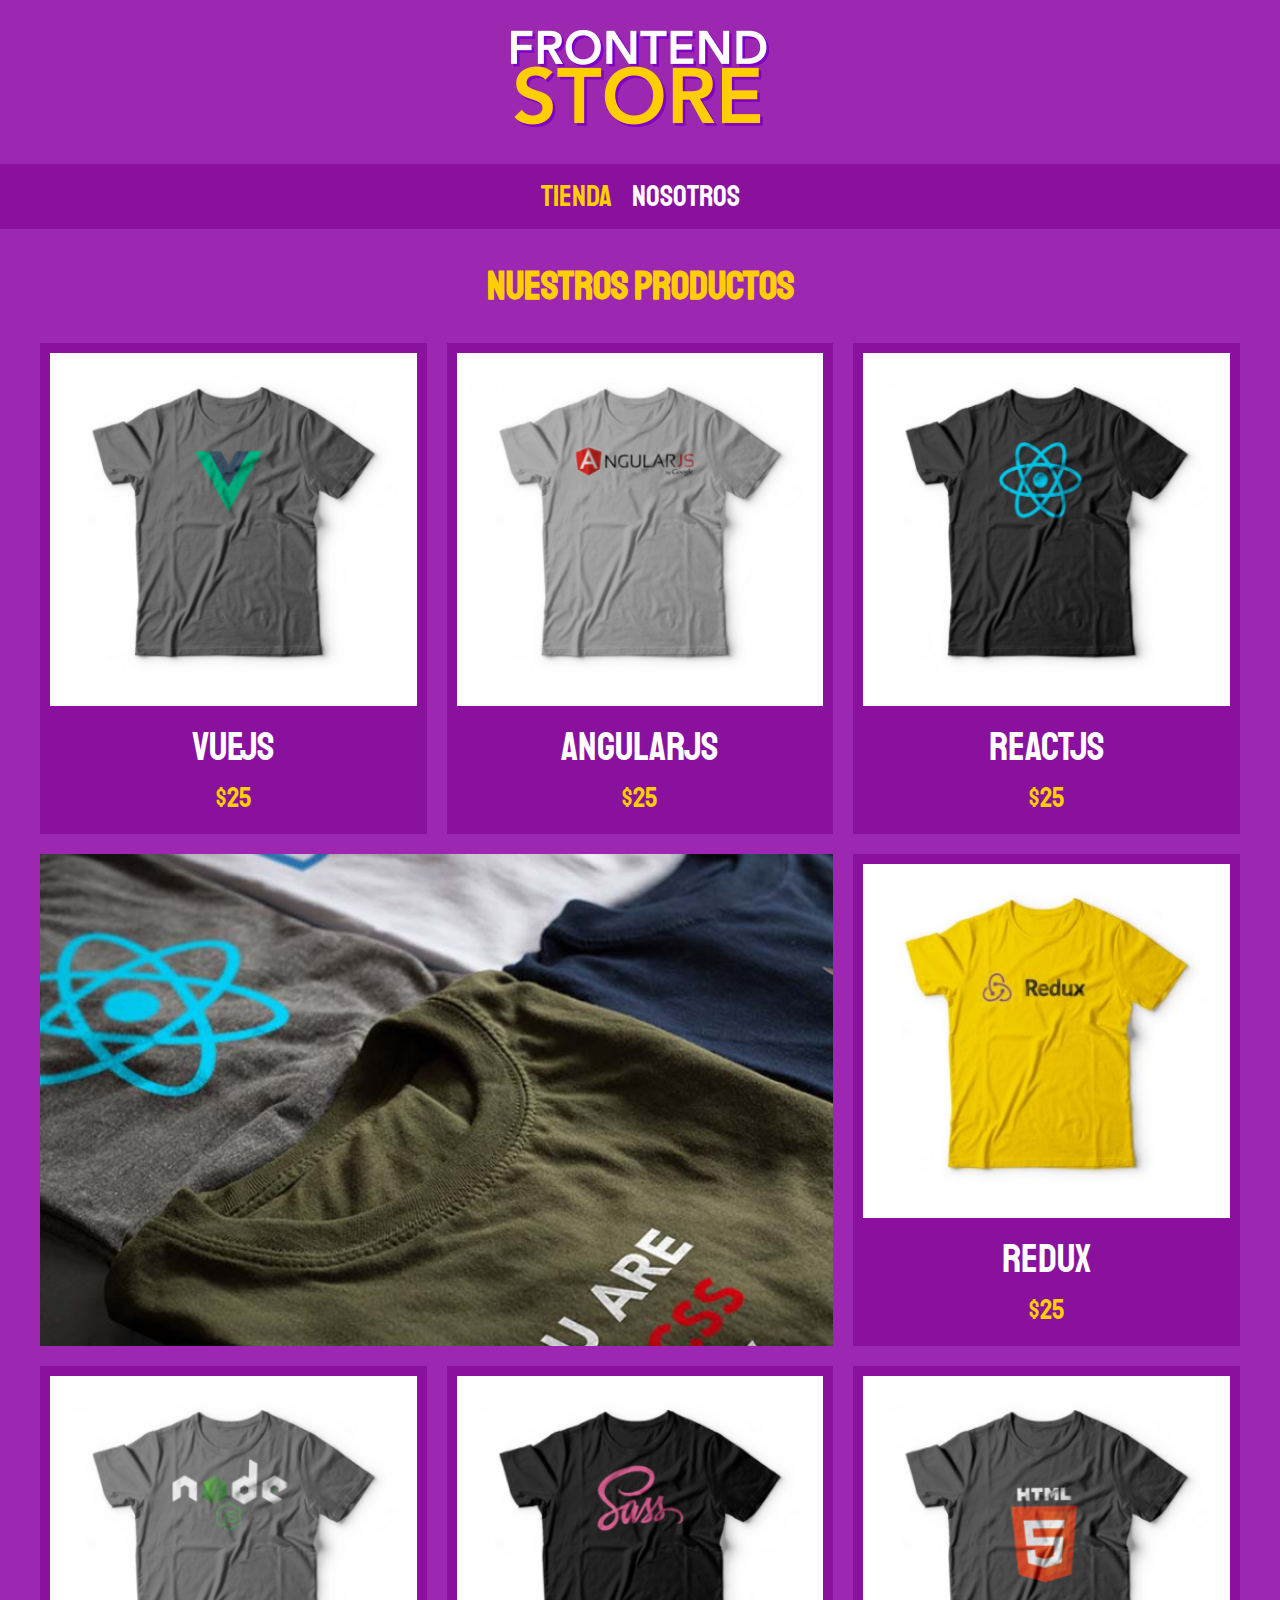
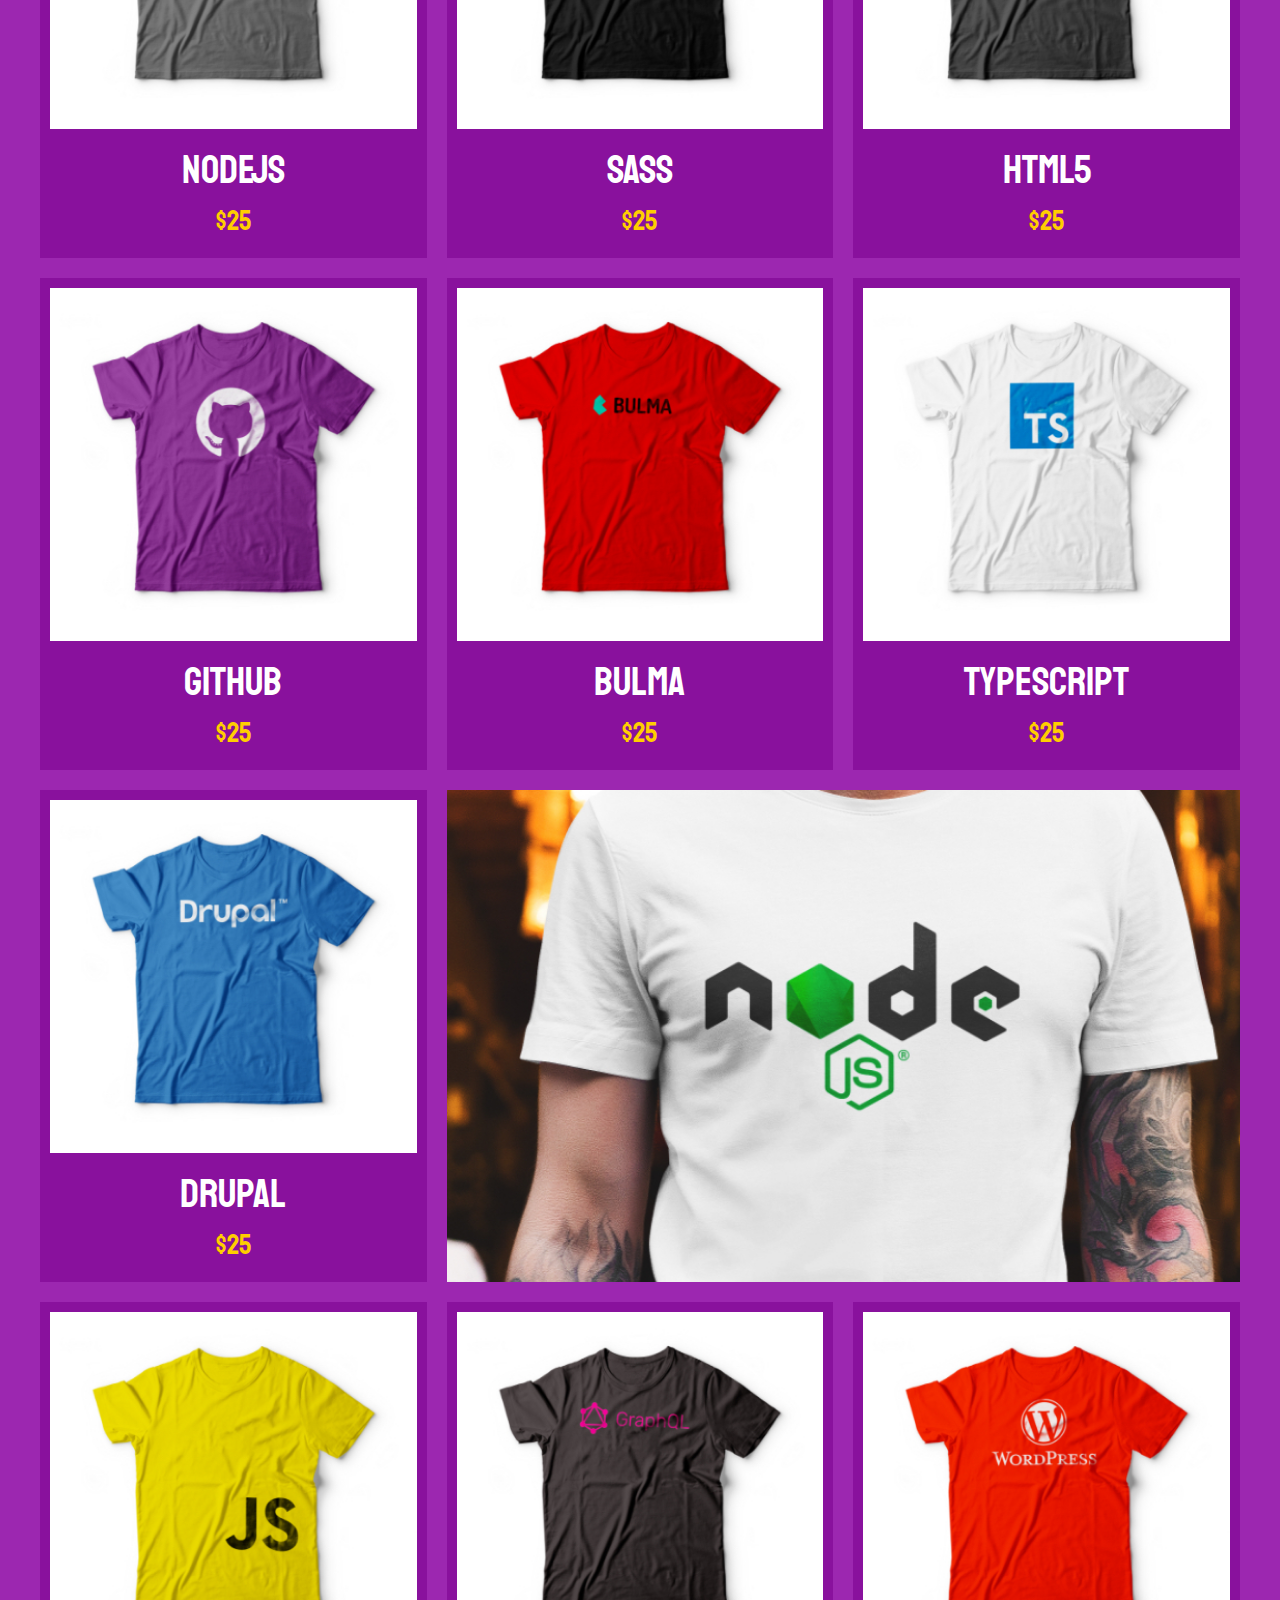
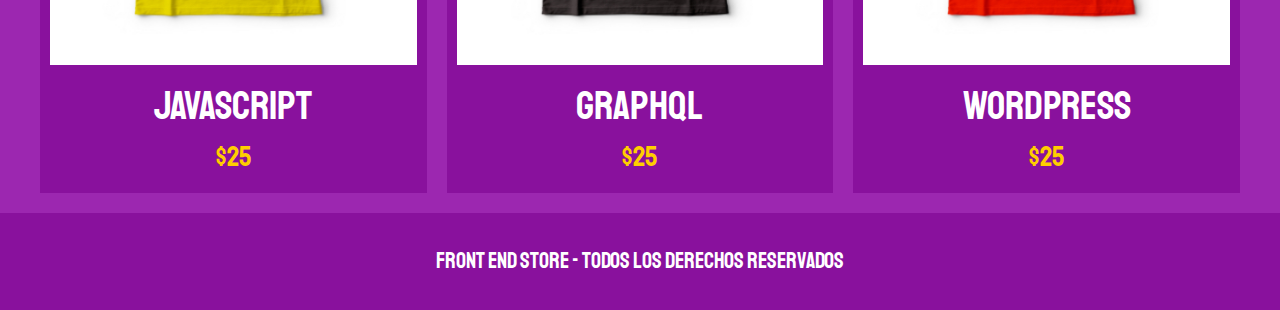
<file: FrontEndStore_inicio/index.html>
<!DOCTYPE html>
<html lang="en">
<head>
	<meta charset="UTF-8">
	<meta name="viewport" content="width=device-width, initial-scale=1.0">
	<title>Document</title>
	<link rel="stylesheet" type="text/css" href="css/normalize.css">
	<link href="https://fonts.googleapis.com/css2?family=Staatliches&display=swap" rel="stylesheet">
	<link rel="stylesheet" type="text/css" href="css/style.css">
	<link rel="preconnect" href="https://fonts.googleapis.com">
	
</head>
<body>
	<header class="header">
		<a href="index.html">
			<img class="header__logo" src="img/logo.png" alt="Logotipo">
		</a>
	</header>

	<nav class="navegacion">
		<a class="navegacion__enlace navegacion__enlace--activo" href="index.html">Tienda</a>
		<a class="navegacion__enlace" href="Nosotros.html">Nosotros</a>
	</nav>

	<main class="contenedor">
		<h1>Nuestros Productos</h1>
		<div class="grid">
			<div class="producto">
				<a href="Producto.html">
					<img class="producto__imagen" src="img/1.jpg" alt="imagen camisa">
					<div class="producto__informacion">
						<p class="producto__nombre">VueJs</p>
						<p class="producto__precio">$25</p>
					</div>
				</a>
			</div> <!--.producto-->
			<div class="producto">
				<a href="Producto.html">
					<img class="producto__imagen" src="img/2.jpg" alt="imagen camisa">
					<div class="producto__informacion">
						<p class="producto__nombre">AngularJs</p>
						<p class="producto__precio">$25</p>
					</div>
				</a>
			</div> <!--.producto-->
			<div class="producto">
				<a href="Producto.html">
					<img class="producto__imagen" src="img/3.jpg" alt="imagen camisa">
					<div class="producto__informacion">
						<p class="producto__nombre">ReactJs</p>
						<p class="producto__precio">$25</p>
					</div>
				</a>
			</div> <!--.producto-->
			<div class="producto">
				<a href="Producto.html">
					<img class="producto__imagen" src="img/4.jpg" alt="imagen camisa">
					<div class="producto__informacion">
						<p class="producto__nombre">Redux</p>
						<p class="producto__precio">$25</p>
					</div>
				</a>
			</div> <!--.producto-->
			<div class="producto">
				<a href="Producto.html">
					<img class="producto__imagen" src="img/5.jpg" alt="imagen camisa">
					<div class="producto__informacion">
						<p class="producto__nombre">NodeJs</p>
						<p class="producto__precio">$25</p>
					</div>
				</a>
			</div> <!--.producto-->
			<div class="producto">
				<a href="Producto.html">
					<img class="producto__imagen" src="img/6.jpg" alt="imagen camisa">
					<div class="producto__informacion">
						<p class="producto__nombre">SASS</p>
						<p class="producto__precio">$25</p>
					</div>
				</a>
			</div> <!--.producto-->
			<div class="producto">
				<a href="Producto.html">
					<img class="producto__imagen" src="img/7.jpg" alt="imagen camisa">
					<div class="producto__informacion">
						<p class="producto__nombre">HTML5</p>
						<p class="producto__precio">$25</p>
					</div>
				</a>
			</div> <!--.producto-->
			<div class="producto">
				<a href="Producto.html">
					<img class="producto__imagen" src="img/8.jpg" alt="imagen camisa">
					<div class="producto__informacion">
						<p class="producto__nombre">GitHub</p>
						<p class="producto__precio">$25</p>
					</div>
				</a>
			</div> <!--.producto-->
			<div class="producto">
				<a href="Producto.html">
					<img class="producto__imagen" src="img/9.jpg" alt="imagen camisa">
					<div class="producto__informacion">
						<p class="producto__nombre">Bulma</p>
						<p class="producto__precio">$25</p>
					</div>
				</a>
			</div> <!--.producto-->
			<div class="producto">
				<a href="Producto.html">
					<img class="producto__imagen" src="img/10.jpg" alt="imagen camisa">
					<div class="producto__informacion">
						<p class="producto__nombre">TypeScript</p>
						<p class="producto__precio">$25</p>
					</div>
				</a>
			</div> <!--.producto-->
			<div class="producto">
				<a href="Producto.html">
					<img class="producto__imagen" src="img/11.jpg" alt="imagen camisa">
					<div class="producto__informacion">
						<p class="producto__nombre">Drupal</p>
						<p class="producto__precio">$25</p>
					</div>
				</a>
			</div> <!--.producto-->
			<div class="producto">
				<a href="Producto.html">
					<img class="producto__imagen" src="img/12.jpg" alt="imagen camisa">
					<div class="producto__informacion">
						<p class="producto__nombre">JavaScript</p>
						<p class="producto__precio">$25</p>
					</div>
				</a>
			</div> <!--.producto-->
			<div class="producto">
				<a href="Producto.html">
					<img class="producto__imagen" src="img/13.jpg" alt="imagen camisa">
					<div class="producto__informacion">
						<p class="producto__nombre">GraphQL</p>
						<p class="producto__precio">$25</p>
					</div>
				</a>
			</div> <!--.producto-->
			<div class="producto">
				<a href="Producto.html">
					<img class="producto__imagen" src="img/14.jpg" alt="imagen camisa">
					<div class="producto__informacion">
						<p class="producto__nombre">WordPress</p>
						<p class="producto__precio">$25</p>
					</div>
				</a>
			</div> <!--.producto-->
			<div class="grafico grafico--camisas">
				
			</div>
			<div class="grafico grafico--node">
				
			</div>

		</div><!--.Grid-->
	</main>

	<footer class="footer">
		<p class="footer__texto">Front End Store - Todos los derechos reservados</p>
	</footer>
</body>
</html>
</file>
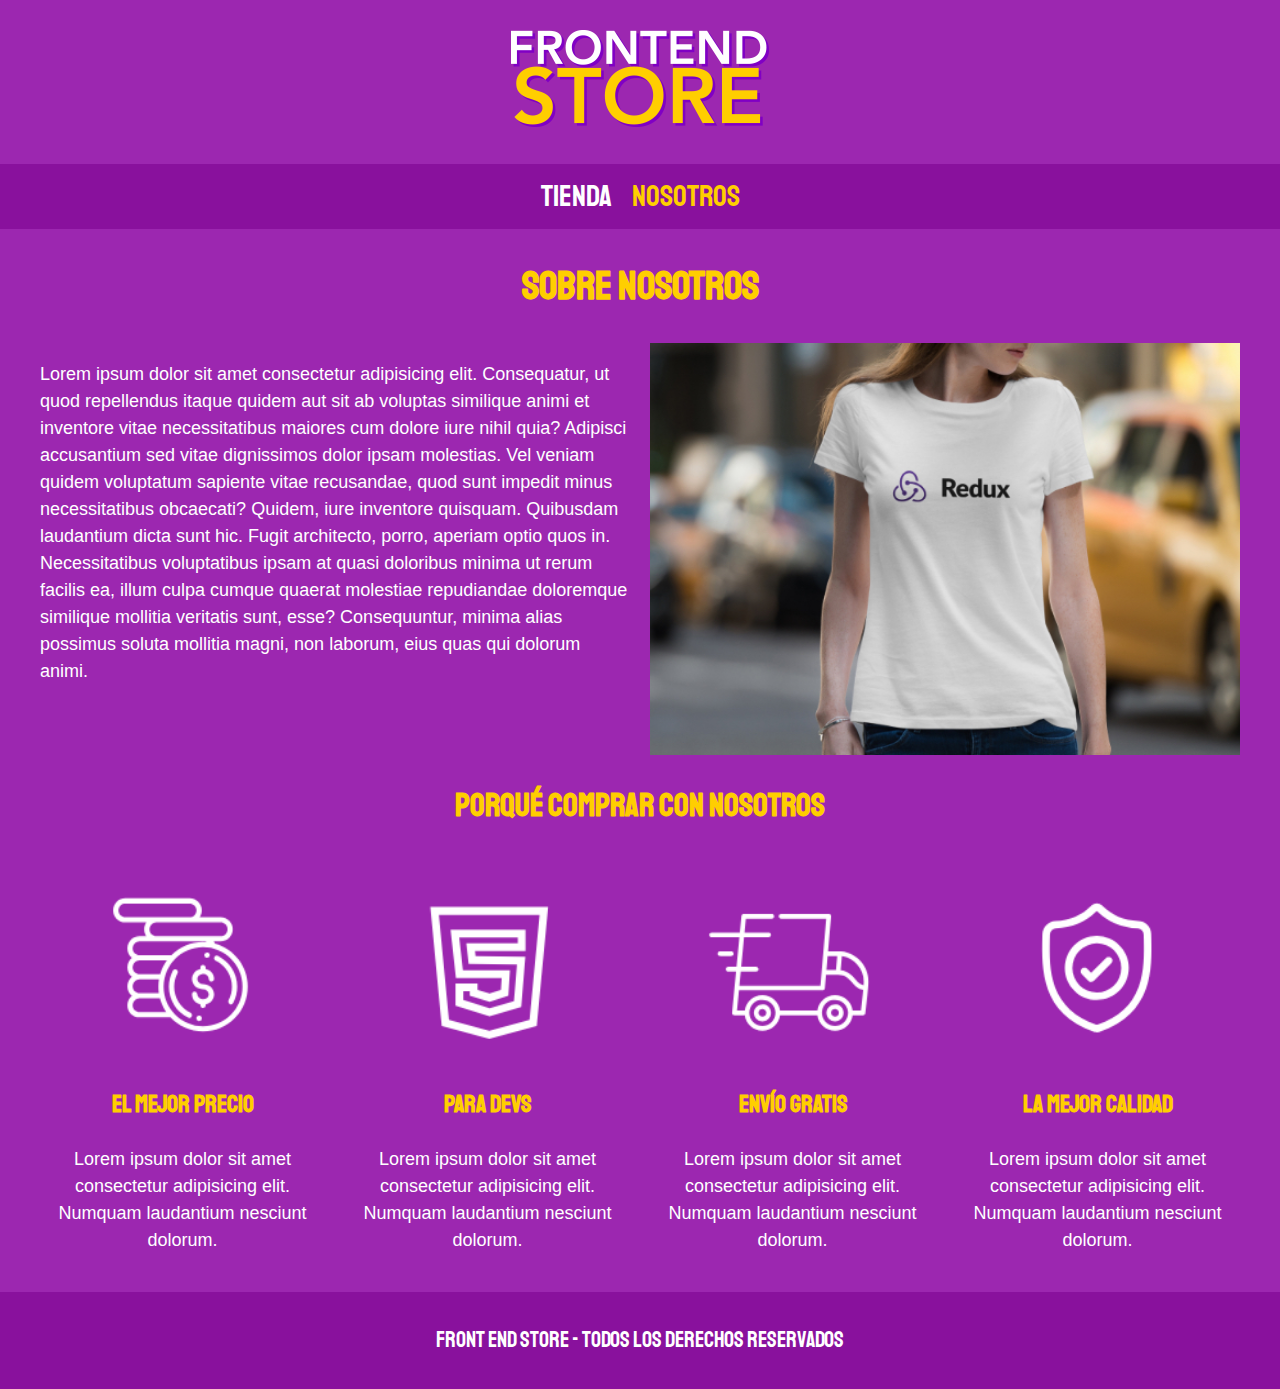
<file: FrontEndStore_inicio/Nosotros.html>
<!DOCTYPE html>
<html lang="en">
<head>
	<meta charset="UTF-8">
	<meta name="viewport" content="width=device-width, initial-scale=1.0">
	<title>Document</title>
	<link rel="stylesheet" type="text/css" href="css/normalize.css">
	<link href="https://fonts.googleapis.com/css2?family=Staatliches&display=swap" rel="stylesheet">
	<link rel="stylesheet" type="text/css" href="css/style.css">
	<link rel="preconnect" href="https://fonts.googleapis.com">
	
</head>
<body>
	<header class="header">
		<a href="index.html">
			<img class="header__logo" src="img/logo.png" alt="Logotipo">
		</a>
	</header>

	<nav class="navegacion">
		<a class="navegacion__enlace " href="index.html">Tienda</a>
		<a class="navegacion__enlace navegacion__enlace--activo" href="Nosotros.html">Nosotros</a>
	</nav>

	<main class="contenedor">
		<h1>Sobre Nosotros</h1>
		<div class="nosotros">			
			<div class="nosotros__contenido">
				<p>Lorem ipsum dolor sit amet consectetur adipisicing elit. Consequatur, ut quod repellendus itaque quidem aut sit ab voluptas similique animi et inventore vitae necessitatibus maiores cum dolore iure nihil quia?
				Adipisci accusantium sed vitae dignissimos dolor ipsam molestias. Vel veniam quidem voluptatum sapiente vitae recusandae, quod sunt impedit minus necessitatibus obcaecati? Quidem, iure inventore quisquam. Quibusdam laudantium dicta sunt hic.
				Fugit architecto, porro, aperiam optio quos in. Necessitatibus voluptatibus ipsam at quasi doloribus minima ut rerum facilis ea, illum culpa cumque quaerat molestiae repudiandae doloremque similique mollitia veritatis sunt, esse?
				Consequuntur, minima alias possimus soluta mollitia magni, non laborum, eius quas qui dolorum animi.</p>
			</div>
			<img class="nosotros__imagen" src="img/nosotros.jpg" alt="img nosotros">
		</div>
	</main>
	<section class="contenedor comprar">
		<h2 class="comprar__titulo">Porqué Comprar Con Nosotros</h2>
			<div class="bloques">

				<div class="bloque">
					<img src="img/icono_1.png" class="bloque__imagen" Alt="icono">
					<h3 class="bloque__titulo">El mejor precio</h3>
					<p>Lorem ipsum dolor sit amet consectetur adipisicing elit. Numquam laudantium nesciunt dolorum.</p>
				</div><!--Bloque-->

				<div class="bloque">
					<img src="img/icono_2.png" class="bloque__imagen" Alt="icono">
					<h3 class="bloque__titulo">Para Devs</h3>
					<p>Lorem ipsum dolor sit amet consectetur adipisicing elit. Numquam laudantium nesciunt dolorum.</p>
				</div><!--Bloque-->

				<div class="bloque">
					<img src="img/icono_3.png" class="bloque__imagen" Alt="icono">
					<h3 class="bloque__titulo">Envío Gratis</h3>
					<p>Lorem ipsum dolor sit amet consectetur adipisicing elit. Numquam laudantium nesciunt dolorum.</p>
				</div><!--Bloque-->

				<div class="bloque">
					<img src="img/icono_4.png" class="bloque__imagen" Alt="icono">
					<h3 class="bloque__titulo">La mejor Calidad</h3>
					<p>Lorem ipsum dolor sit amet consectetur adipisicing elit. Numquam laudantium nesciunt dolorum.</p>
				</div><!--Bloque-->

			</div>
	</section> 

	<footer class="footer">
		<p class="footer__texto">Front End Store - Todos los derechos reservados</p>
	</footer>
</body>
</html>
</file>
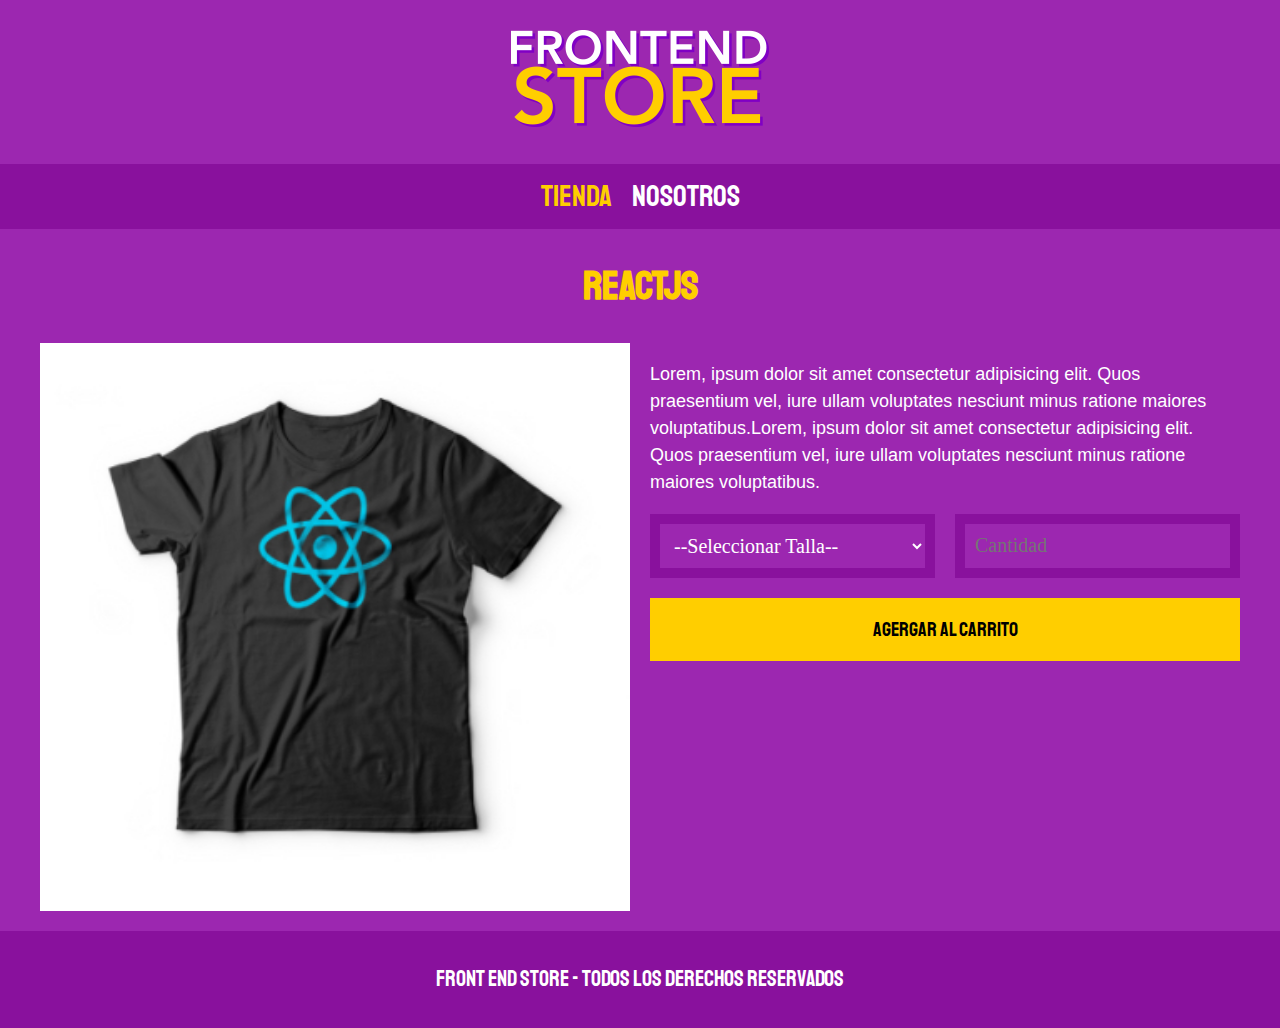
<file: FrontEndStore_inicio/Producto.html>
<!DOCTYPE html>
<html lang="en">
<head>
	<meta charset="UTF-8">
	<meta name="viewport" content="width=device-width, initial-scale=1.0">
	<title>Document</title>
	<link rel="stylesheet" type="text/css" href="css/normalize.css">
	<link href="https://fonts.googleapis.com/css2?family=Staatliches&display=swap" rel="stylesheet">
	<link rel="stylesheet" type="text/css" href="css/style.css">
	<link rel="preconnect" href="https://fonts.googleapis.com">
	
</head>
<body>
	<header class="header">
		<a href="index.html">
			<img class="header__logo" src="img/logo.png" alt="Logotipo">
		</a>
	</header>

	<nav class="navegacion">
		<a class="navegacion__enlace navegacion__enlace--activo" href="index.html">Tienda</a>
		<a class="navegacion__enlace" href="Nosotros.html">Nosotros</a>
	</nav>

	<main class="contenedor">
		<h1>ReactJs</h1>
		<div class="camisa">
			<img src="img/3.jpg" alt="Imagen producto" class="camisa__imagen">
			<div class="camisa__contenido">
				<p>Lorem, ipsum dolor sit amet consectetur adipisicing elit. Quos praesentium vel, iure ullam voluptates nesciunt minus ratione maiores voluptatibus.Lorem, ipsum dolor sit amet consectetur adipisicing elit. Quos praesentium vel, iure ullam voluptates nesciunt minus ratione maiores voluptatibus.</p>
				<form class="formulario">
					<select class="formulario__campo">
						<option disabled selected>--Seleccionar Talla--</option>
						<option value="">Pequeña</option>
						<option value="">Gediana</option>
						<option value="">Grande</option>
					</select>
					<input class="formulario__campo"type="number" placeholder="Cantidad" min="1">
					<input class="formulario__submit" type="submit" value="Agergar al carrito" name="">
				</form>
			</div>
		</div>
	</main>

	<footer class="footer">
		<p class="footer__texto">Front End Store - Todos los derechos reservados</p>
	</footer>
</body>
</html>
</file>
<file: FrontEndStore_inicio/css/style.css>
:root {
	--primario: #9C27B0;
	--primarioOscuro: #89119D;
	--secundario: #FFCE00;
	--secundarioOscuro: rgb(233,187,2);
	--blanco: #fff;
	--negro: #000;
	
	--fuentePrincipal: 'Staatliches', cursive;
}

html {
  box-sizing: border-box;
  font-size: 62.5%;
}
*, *:before, *:after {
  box-sizing: inherit;
}

body {
	background-color: var(--primario);
	font-size: 1.6rem;
	line-height: 1.5;
}
p {
	font-size: 1.8rem;
	font-family: Arial , Helvetica, sans-serif;
	color: var(--blanco);
}

a {
	text-decoration: none;
}

img{
	width: 100%;
}

.contenedor {
	max-width: 120rem;
	margin: 0 auto;
}

h1,h2,h3 {
	text-align: center;
	color: var(--secundario);
	font-family: var(--fuentePrincipal);
}

h1{font-size: 4rem;}
h2{font-size: 3.2rem;}
h3{font-size: 2.4rem;}

/** Header **/

.header {
	display: flex;
	justify-content: center;
}

.header__logo {
	margin: 3rem 0;
}

.navegacion {
	background-color: var(--primarioOscuro);
	padding: 1rem;
	display: flex;
	justify-content: center;
	gap: 2rem; 
}

.navegacion__enlace {
	font-family: var(--fuentePrincipal);
	color: var(--blanco);
	font-size: 3rem;
}

.navegacion__enlace--activo,
.navegacion__enlace:hover {
	color: var(--secundario);
}

/**Footer**/
.footer {
	background-color: var(--primarioOscuro);
	padding: 1rem;
	margin-top: 2rem;
}

.footer__texto {
	font-family: var(--fuentePrincipal);
	text-align: center;
	font-size: 2.2rem;
}


/** Grid **/
.grid {
	display: grid;
	grid-template-columns: repeat(2, 1fr);
	gap: 2rem;

}
@media(min-width: 768px) {
	.grid {
		grid-template-columns: repeat(3, 1fr);
	}
}

/** Productos **/ 
.producto {
	background-color: var(--primarioOscuro);
	padding: 1rem;
}



.producto__nombre {
	font-size: 4rem;
}

.producto__precio {
	font-size: 2.8rem;
	color: var(--secundario);
}

.producto__nombre,
.producto__precio {
	font-family: var(--fuentePrincipal);
	margin: 1rem 0;
	text-align: center;
	line-height: 1.2;
}

/** graficos¨**/

.grafico{
	min-height: 30rem;
	background-repeat: no-repeat;
	background-size: cover;
	grid-column: 1/3;
}
.grafico--camisas{
	grid-row: 2/3;
	background-image: url(../img/grafico1.jpg);
}
.grafico--node{
	background-image: url(../img/grafico2.jpg);
	grid-row: 8/9;
}
@media(min-width: 768px){
	.grafico--node {
		grid-row: 5/6;
		grid-column: 2/4;
	}
}

/** Nosotros **/
.nosotros{
	display: grid;
	grid-template-rows: repeat(2, auto);
}
@media(min-width: 768px){
	.nosotros{
		grid-template-columns: repeat(2, 1fr);
		column-gap: 2rem;
	}
}
.nosotros__imagen{
	grid-row: 1/2;
}
@media(min-width: 768px ){
	.nosotros__imagen{
		grid-column: 2/3;
	}
}

/** Bloques **/
.bloques{
	display: grid;
	grid-template-columns: repeat(2, 1fr);
	gap: 2rem;
}
@media(min-width: 768px ){
	.bloques{
		display: grid;
		grid-template-columns: repeat(4, 1fr);
	}
}
.bloque{
	text-align: center;
}
.bloque__imagen{
	width: 100%;
	margin-bottom: -2.5rem;
}
.bloque_titulo{
	margin: 0;
}

/** Producto **/

@media(min-width: 768px){
	.camisa{
		display: grid;
		grid-template-columns: repeat(2, 1fr);
		column-gap: 2rem;
	}
}

.formulario{
	display: grid;
	grid-template-columns: repeat(2, 1fr);
	gap: 2rem;
}
.formulario__campo{
	border: 1rem solid var(--primarioOscuro);
	background-color: var(--primario);
	color: var(--blanco);
	font-size: 2rem;
	font-size: Arial , Helvetica, sans-serif;
	padding: 1rem;
}
.formulario__submit{
	background-color: var(--secundario);
	border: none;
	font-size: 2rem;
	font-family: var(--fuentePrincipal);
	padding: 2rem;
	transition: background-color .5s ease;
	transition: font-size .5s ease;
	grid-column: 1/3;
}
.formulario__submit:hover{
	font-size: 2.2rem;
	cursor: pointer;
	background-color: var(--secundarioOscuro);
}
</file>
